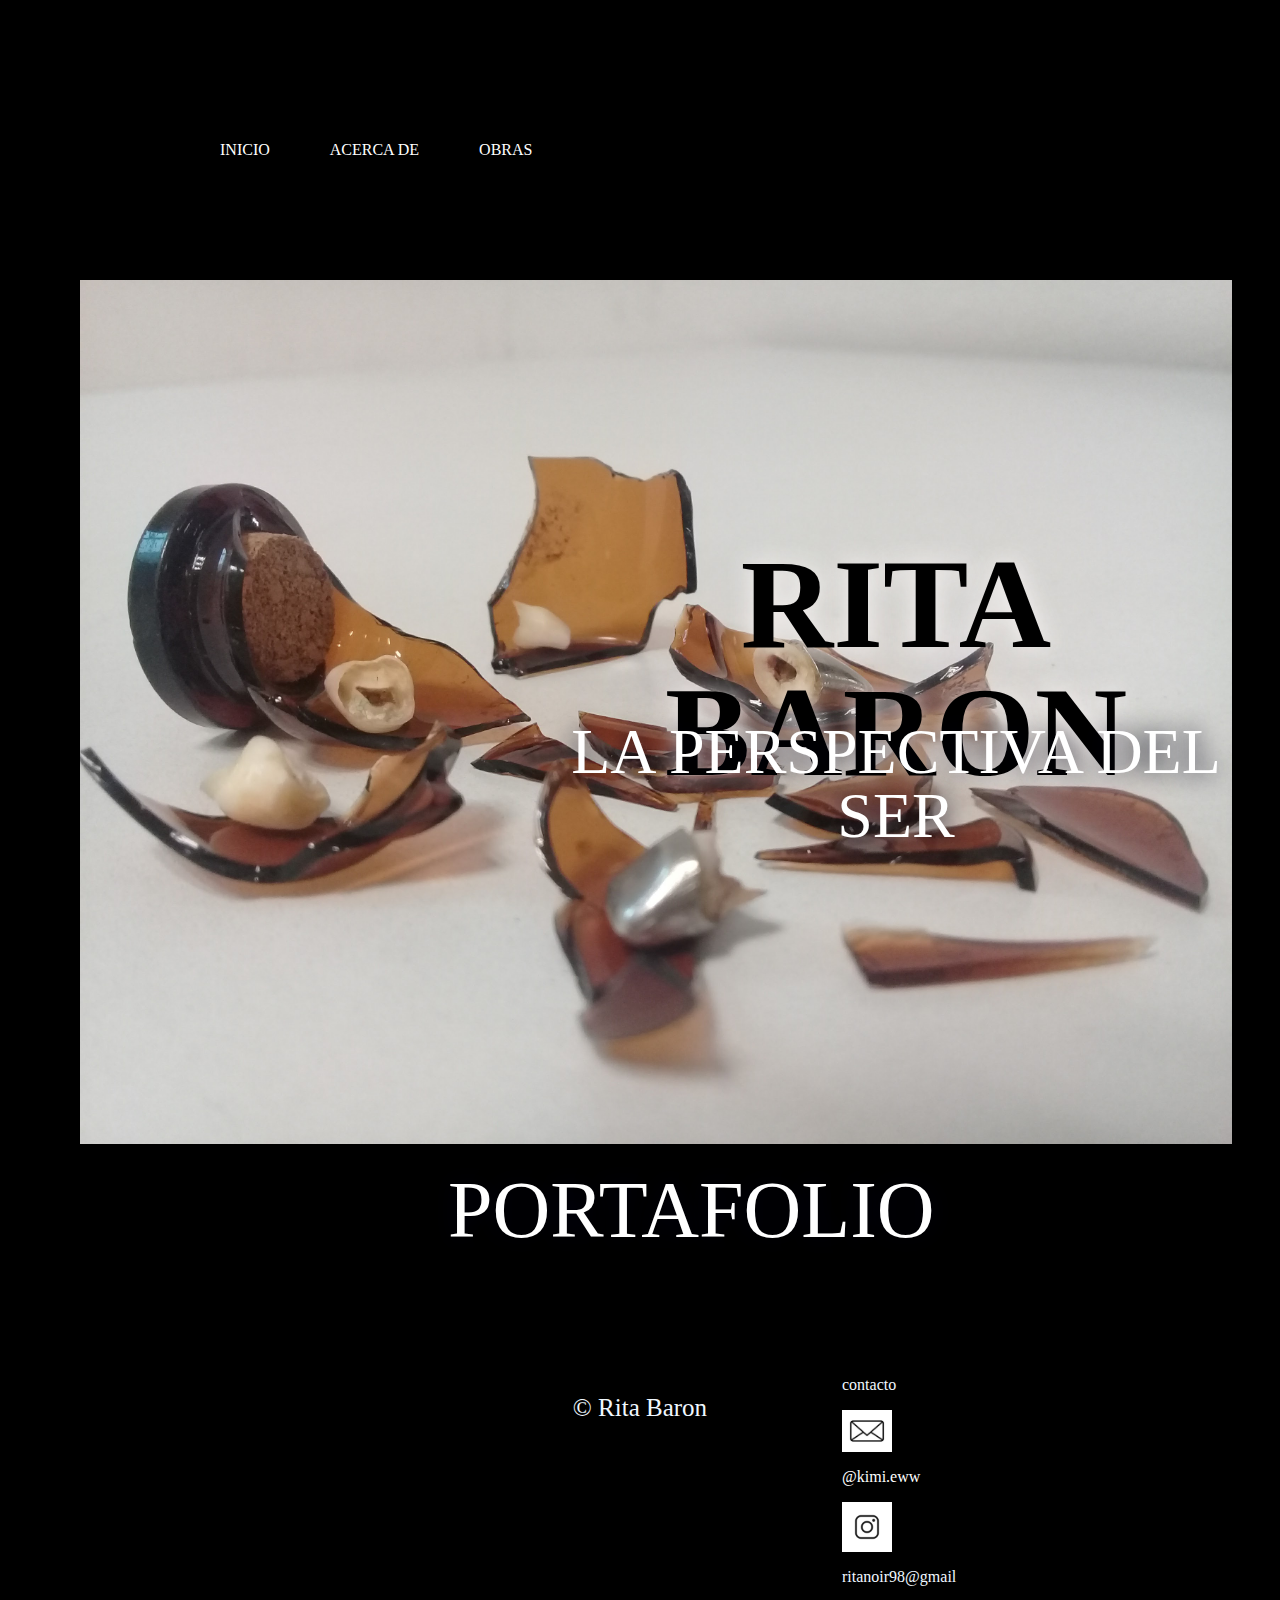
<file: index.html>
<!DOCTYPE html>
<html lang="es">
<head>
    <meta charset="UTF-8">
    <meta name="viewport" content="width=device-width, initial-scale=1.0">
    <title>Document</title>
    <link rel="stylesheet" href="reset.css">
    <link rel="stylesheet" href="estilo.css">
</head>
<body class="home">
    <header>
        <div class="contenedor-menu">
            <div class=" menu-opciones">
                <nav>
                    <ul>
                        <li><a href="index.html"> inicio </a></li>
                        <li><a href="obra0.html"> acerca de</a></li>
                        <li class="menu-obras"> <a href=""> obras</a>
                            <ul>
                                <li><a href="obra1.html">Das Unheimliche </a></li>
                                <li><a href="obra2.html">The Body and Synesthesia</a></li>
                                <li><a href="obra3.html">Ta Nostalgie</a></li>
                            </ul>
                        </li>
                        
                    </ul>
                </nav>
            </div>

        </div>
    </header>
        <img class="img-home" src="imagenes1/vidrio roto.jpg" alt="foto">
    <main class="home-principal">
        <div class="contenedor">
        
            <h2>rita baron</h2>
            <p class="texto-home">la perspectiva del ser</p>
            <p class="texto-home">Portafolio</p>

        </div>
    </main>

    <footer class="footer">
        <div class="N-contenedor-footer"> 
            <div class="N-footer-texto ">

            </div>

            <div class="N-footer-texto "> 
                <p>&copy Rita Baron </p>
             </div>

             <div class="N-footer-texto ">
                <h2>contacto </h2>
                <img class="icono-conactos" src="imagenes1/icono de correo.jpg" alt="icono de carta">
                <P class="instagram"><a href="https://www.instagram.com/kimi.eww?igsh=MXZ2d2NlbWdlbDBzYg==">@kimi.eww</a></P> 
                <img class="icono-conactos"  src="imagenes1/icono instagram.jpg" alt="icono de camara"> 
                <P>ritanoir98@gmail</P> 
            </div>




        </div>
        

    </footer>
    
</body>
</html>
</file>
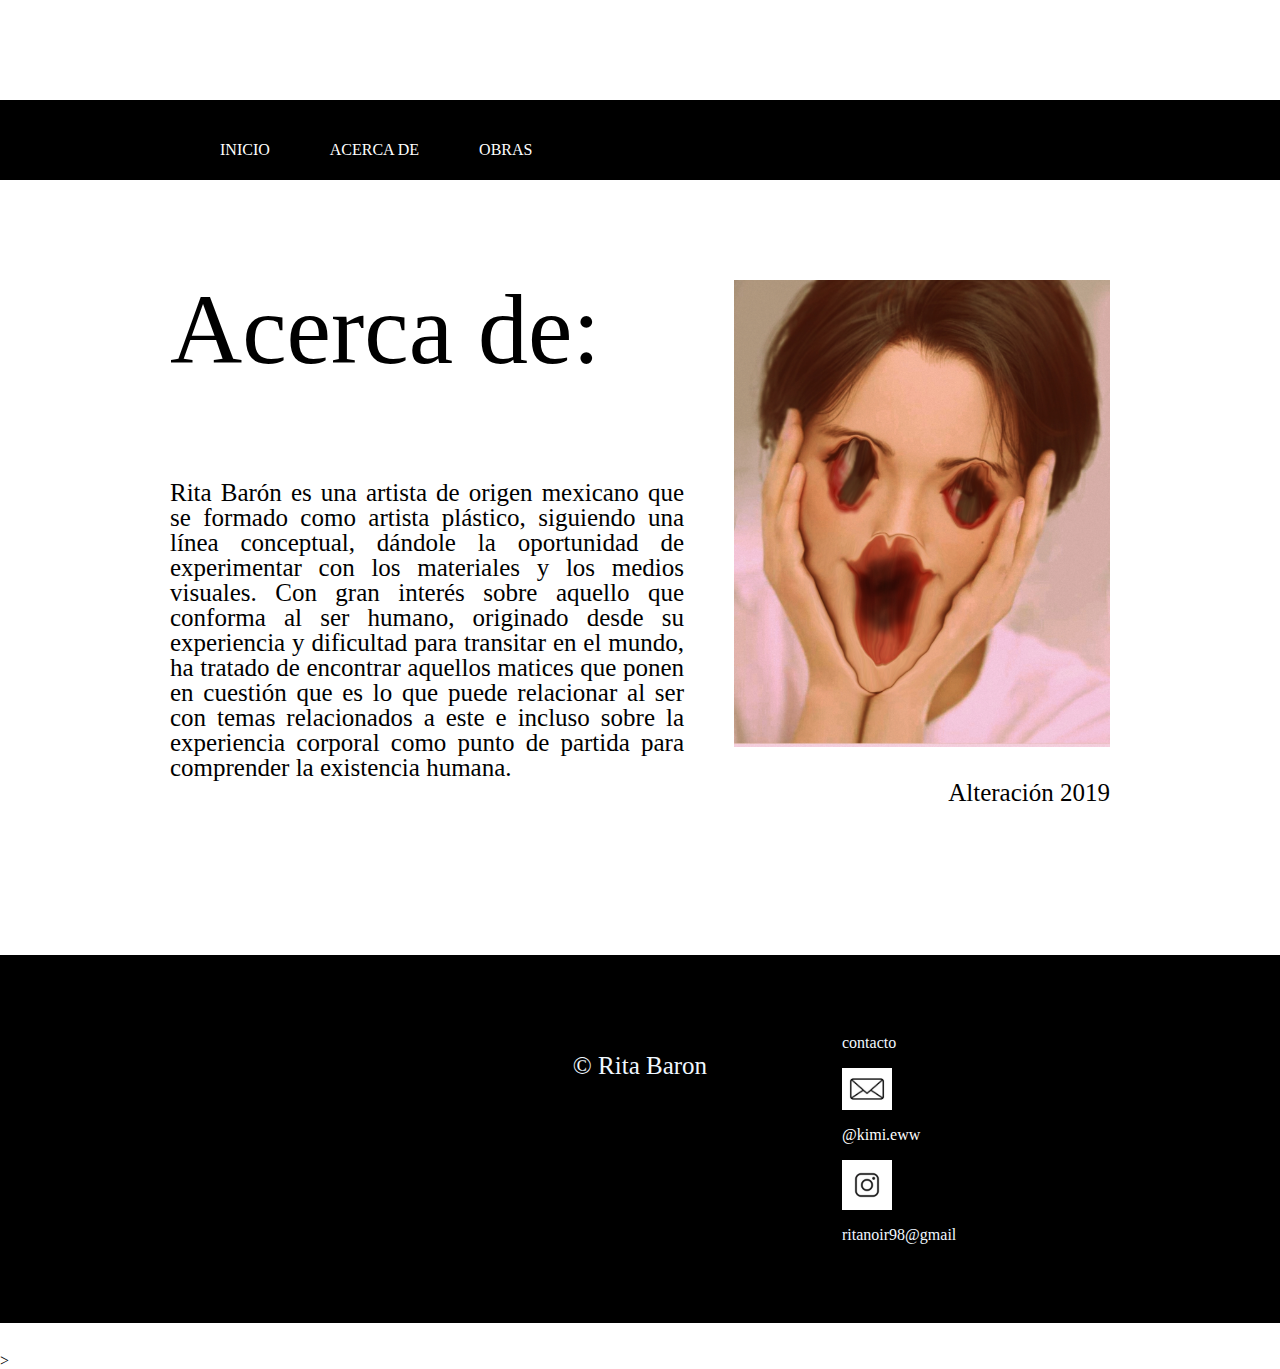
<file: obra0.html>
<!DOCTYPE html>
<html lang="es">
<head>
    <meta charset="UTF-8">
    <meta name="viewport" content="width=device-width, initial-scale=1.0">
    <title>Document</title>
    <link rel="stylesheet" href="reset.css">
    <link rel="stylesheet" href="estilo.css">
</head>
<body>
    <header>
        <div class="contenedor-menu">
            <div class=" menu-opciones">
                <nav>
                    <ul>
                        <li><a href="index.html"> inicio </a></li>
                        <li><a href="obra0.html"> acerca de</a></li>
                        <li class="menu-obras"> <a href=""> obras</a>
                            <ul>
                                <li><a href="obra1.html">Das Unheimliche </a></li>
                                <li><a href="obra2.html">The Body and Synesthesia</a></li>
                                <li><a href="obra3.html">Ta Nostalgie</a></li>
                            </ul>
                        </li>
                        
                    </ul>
                </nav>
            </div>

        </div>
    </header>
    <main>
        <section class="acercade-principal">
            <img  class="acercade-imagen" src="imagenes1/acerca de.jpg" alt="">
            <h2>Acerca de:</h2>
            <p class="acercade-texto">Rita Barón es una artista de origen mexicano que se formado como artista plástico, siguiendo una línea conceptual, dándole la oportunidad de experimentar con los materiales y los medios visuales. 
                Con gran interés sobre aquello que conforma al ser humano, originado desde su experiencia y dificultad para transitar en el mundo, ha tratado de encontrar aquellos matices que ponen en cuestión que es lo que puede relacionar al ser con temas relacionados a este e incluso sobre la experiencia corporal como punto de partida para comprender la existencia humana.  </p>
            <p class="acercade-texto">Alteración 2019 </p>
        </section>
    </main>
    <footer class="footer">
        <div class="N-contenedor-footer"> 
            <div class="N-footer-texto ">

            </div>

            <div class="N-footer-texto "> 
                <p>&copy Rita Baron </p>
             </div>

             <div class="N-footer-texto ">
                <h2>contacto </h2>
                <img class="icono-conactos" src="imagenes1/icono de correo.jpg" alt="icono de carta">
                <P class="instagram"><a href="https://www.instagram.com/kimi.eww?igsh=MXZ2d2NlbWdlbDBzYg==">@kimi.eww</a></P> 
                <img class="icono-conactos"  src="imagenes1/icono instagram.jpg" alt="icono de camara"> 
                <P>ritanoir98@gmail</P> 
            </div>




        </div>
        

    </footer>>

    
</body>
</html>
</file>
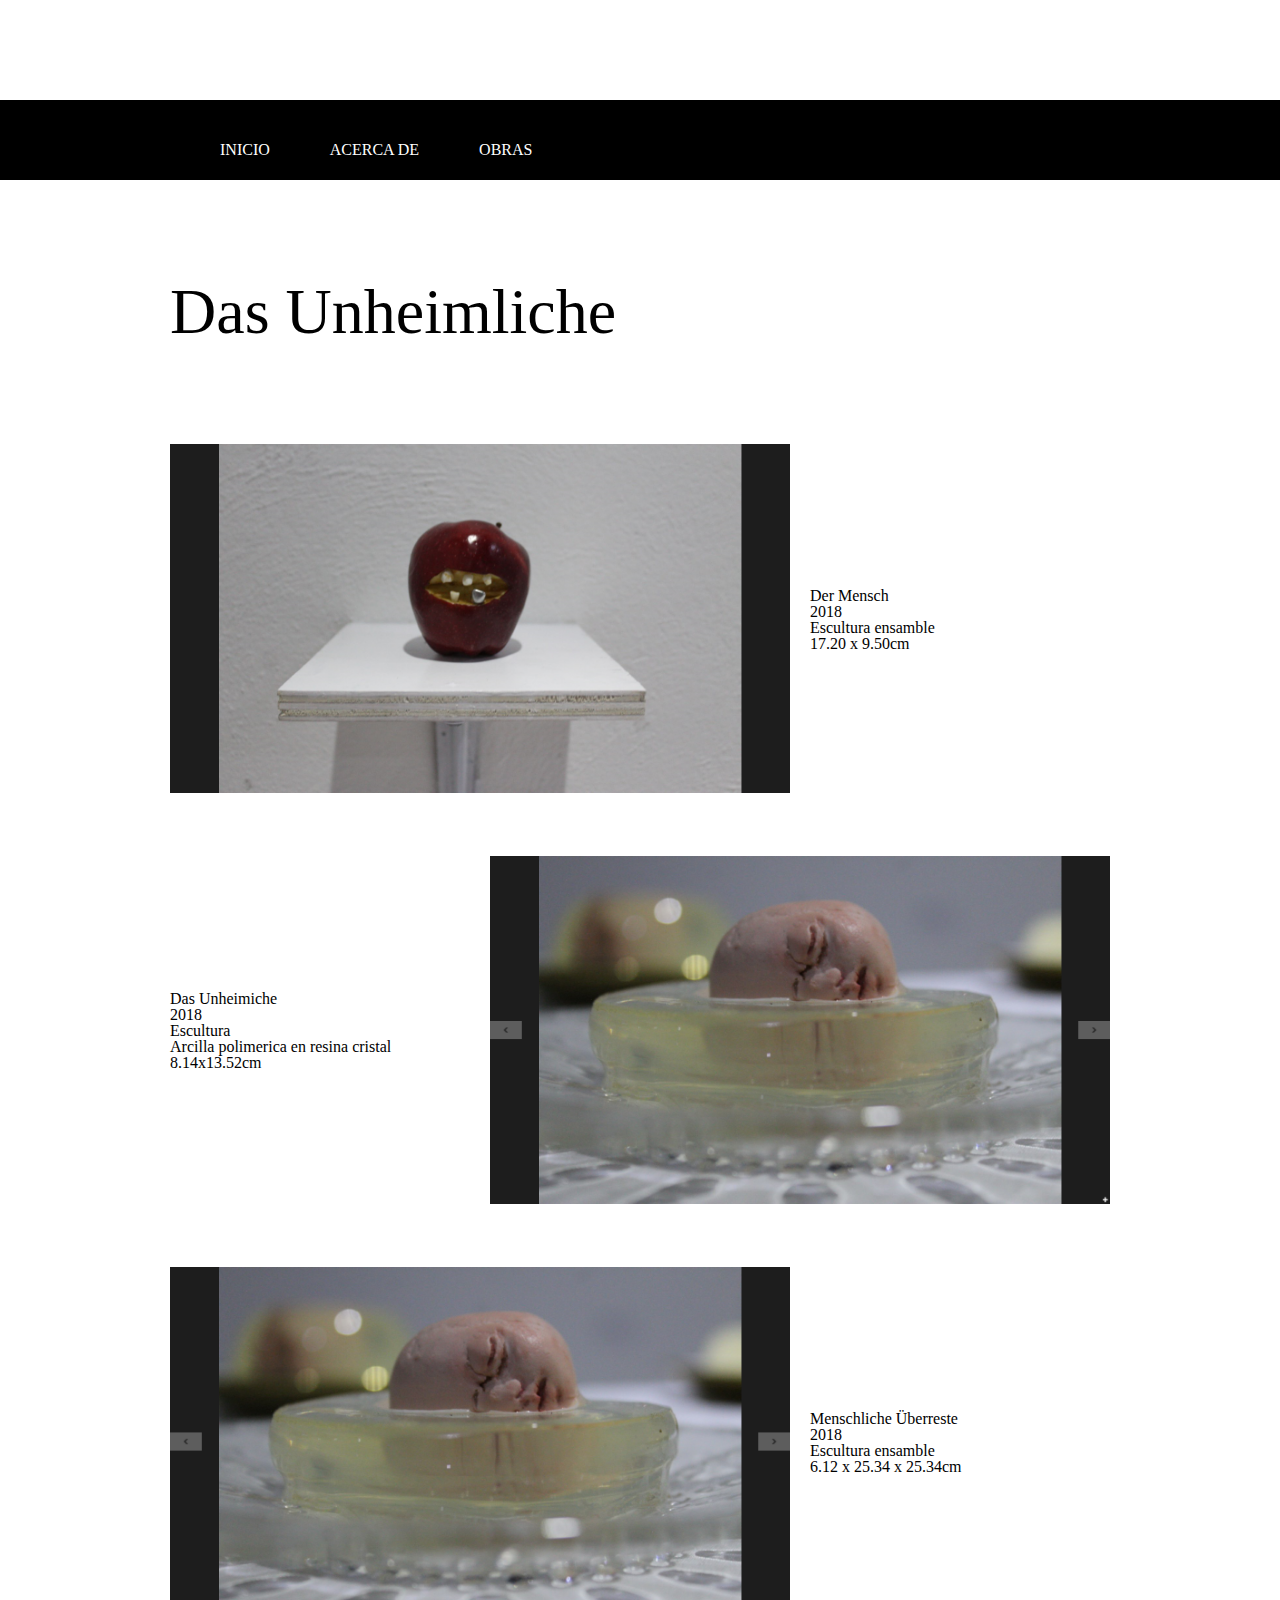
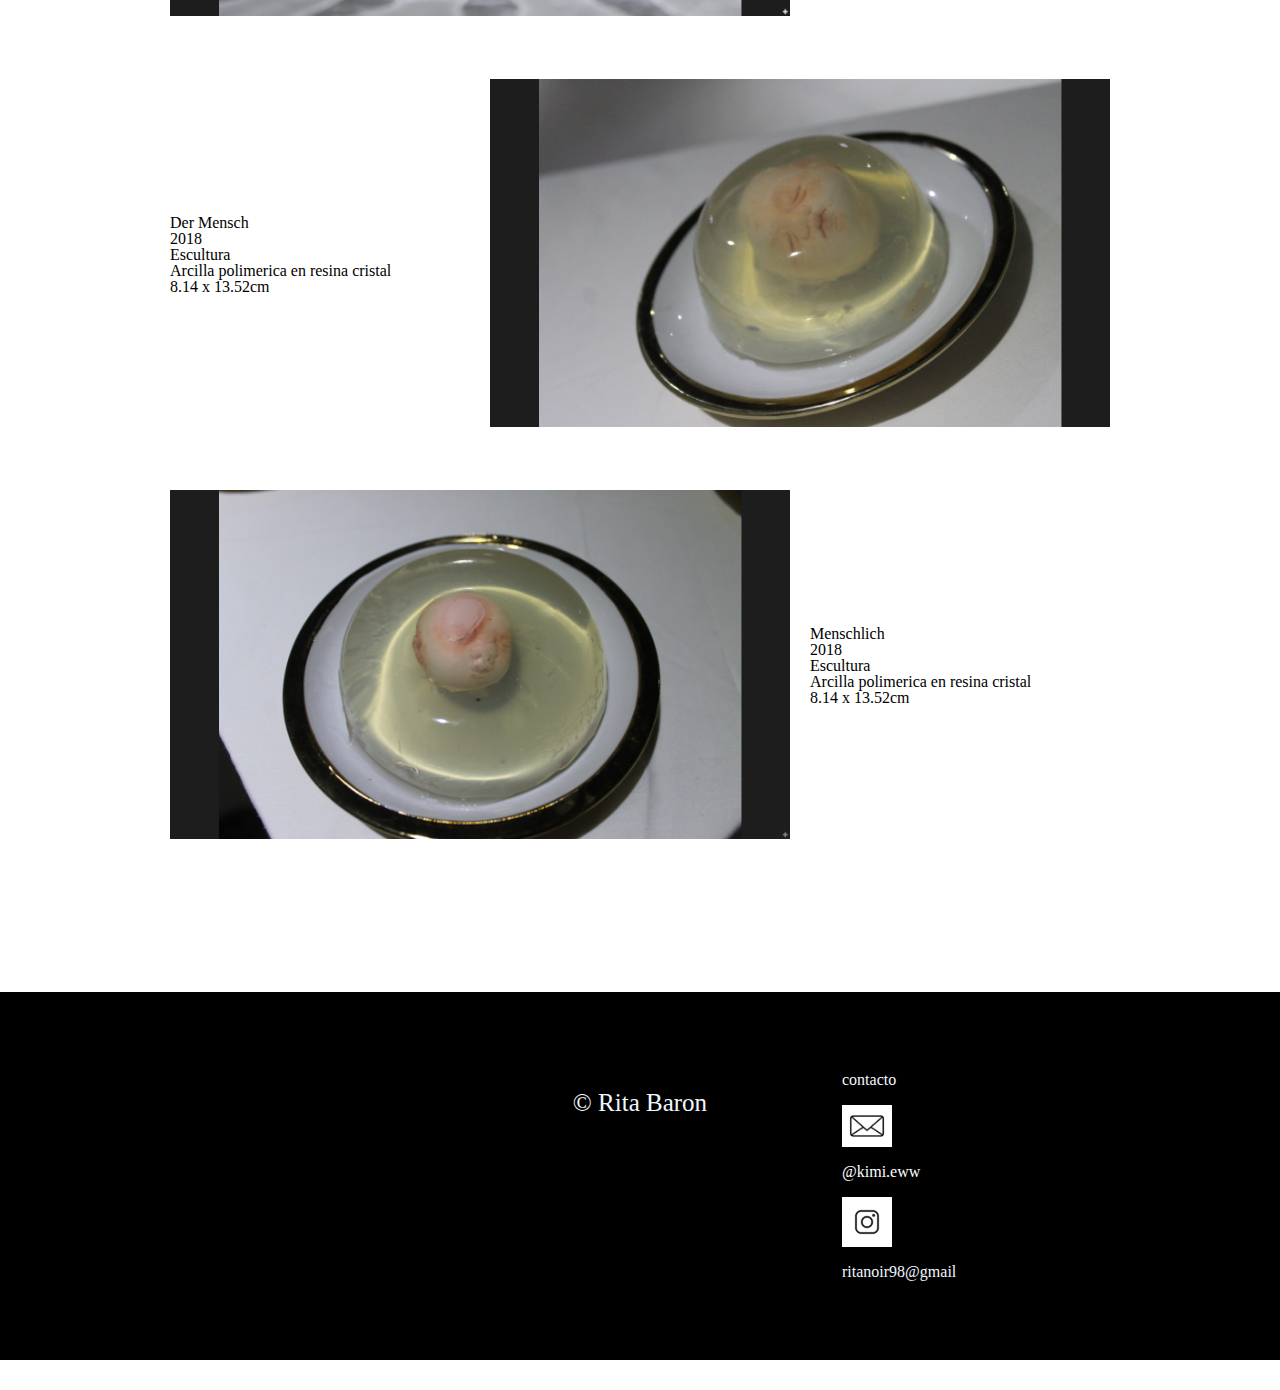
<file: obra1.html>
<!DOCTYPE html>
<html lang="es">
<head>
    <meta charset="UTF-8">
    <meta name="viewport" content="width=device-width, initial-scale=1.0">
    <title>Document</title>
    <link rel="stylesheet" href="reset.css">
    <link rel="stylesheet" href="estilo.css">
</head>
<body class=" cuerpo-obra1">
    <header>
        <div class="contenedor-menu">
            <div class=" menu-opciones">
                <nav>
                    <ul>
                        <li><a href="index.html"> inicio </a></li>
                        <li><a href="obra0.html"> acerca de</a></li>
                        <li class="menu-obras"> <a href=""> obras</a>
                            <ul>
                                <li><a href="obra1.html">Das Unheimliche </a></li>
                                <li><a href="obra2.html">The Body and Synesthesia</a></li>
                                <li><a href="obra3.html">Ta Nostalgie</a></li>
                            </ul>
                        </li>
                        
                    </ul>
                </nav>
            </div>

        </div>
    </header>
    <main class="main-obra1">
        <div class="contenedor-obra1">
            <h1>Das Unheimliche</h1>
            <div class="piezas-obra-1">
                <div class="registro-pieza1">
                    <img src="imagenes1/1m.png" alt="">
                </div>
                <div class="ficha-obra1">
                    <h2>Der Mensch</h2>
                    <p> 2018</p>
                    <p>Escultura ensamble</p>
                    <p>17.20 x 9.50cm</p>
                </div>    
            </div>

            <div class="piezas-obra-1">
                <div  class="ficha-obra1">
                    <h2>Das Unheimiche</h2>
                    <p> 2018</p>
                    <p>Escultura </p>
                    <p>Arcilla polimerica en resina cristal</p>
                    <p>8.14x13.52cm</p>
                </div>
                <div class="registro-pieza1">
                   <img src="imagenes1/2m.png" alt=""> 
                </div>
                
            </div>
             
            <div class="piezas-obra-1">
                <div class="registro-pieza1">
                    <img src="imagenes1/3m.png" alt="">
                </div>    
                <div class="ficha-obra1">
                    <h2>Menschliche Überreste </h2>
                    <p> 2018</p>
                    <p>Escultura ensamble</p>
                    <p>6.12 x 25.34 x 25.34cm</p>
                </div>
                
            </div>
            <div class="piezas-obra-1">
                <div class="ficha-obra1">
                    <h2>Der Mensch</h2>
                    <p> 2018</p>
                    <p>Escultura</p>
                    <p>Arcilla polimerica en resina cristal</p>
                    <p>8.14 x 13.52cm</p>
                </div>
                <div class="registro-pieza1">
                    <img src="imagenes1/4m.png" alt="">
                </div>
            </div>

            <div class="piezas-obra-1">
                <div class="registro-pieza1">
                    <img src="imagenes1/5m.png" alt="">
                </div>
                <div class="ficha-obra1">
                    <h2>Menschlich</h2>
                    <p> 2018</p>
                    <p>Escultura</p>
                    <p>Arcilla polimerica en resina cristal</p>
                    <p>8.14 x 13.52cm</p>
                </div>
            </div>
        </div>
    </main>
    <footer class="footer">
        <div class="N-contenedor-footer"> 
            <div class="N-footer-texto ">

            </div>

            <div class="N-footer-texto "> 
                <p>&copy Rita Baron </p>
             </div>

             <div class="N-footer-texto ">
                <h2>contacto </h2>
                <img class="icono-conactos" src="imagenes1/icono de correo.jpg" alt="icono de carta">
                <P class="instagram"><a href="https://www.instagram.com/kimi.eww?igsh=MXZ2d2NlbWdlbDBzYg==">@kimi.eww</a></P> 
                <img class="icono-conactos"  src="imagenes1/icono instagram.jpg" alt="icono de camara"> 
                <P>ritanoir98@gmail</P> 
            </div>




        </div>
        

    </footer>


</body>
</html>
</file>
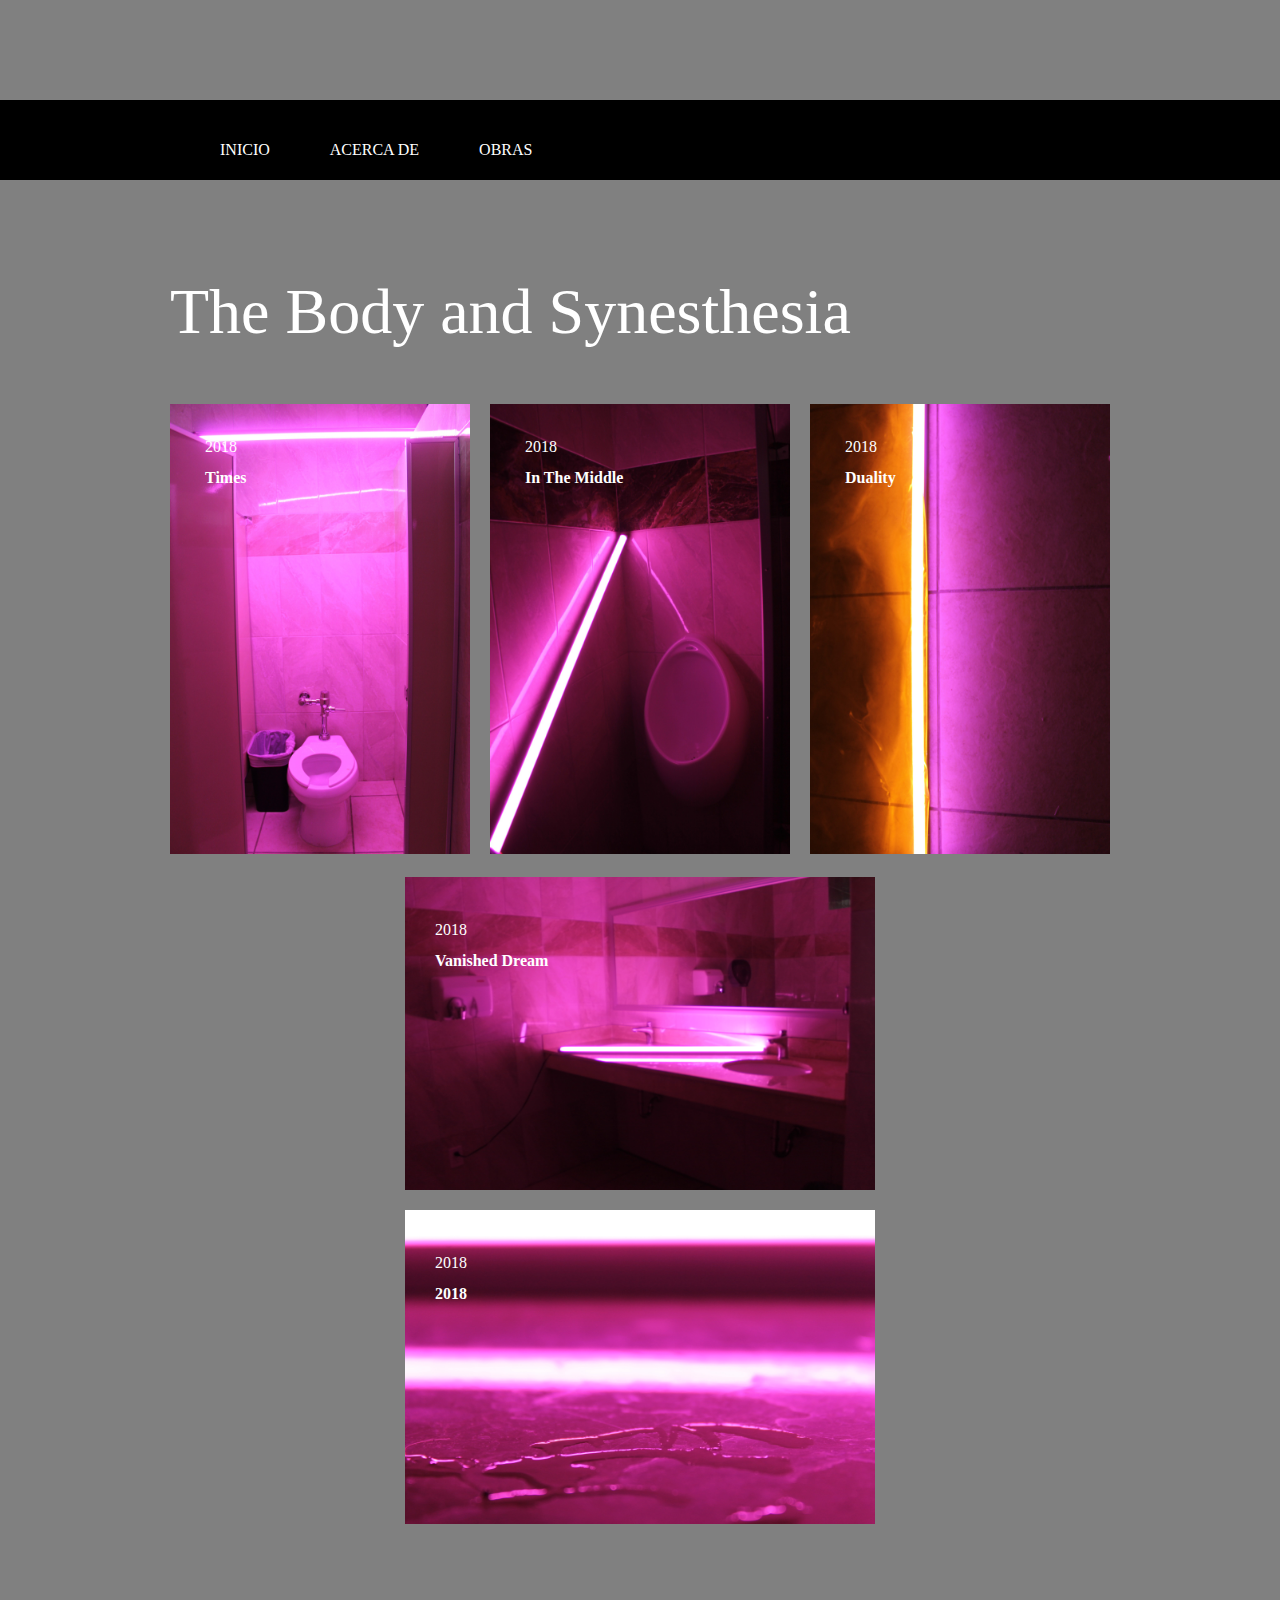
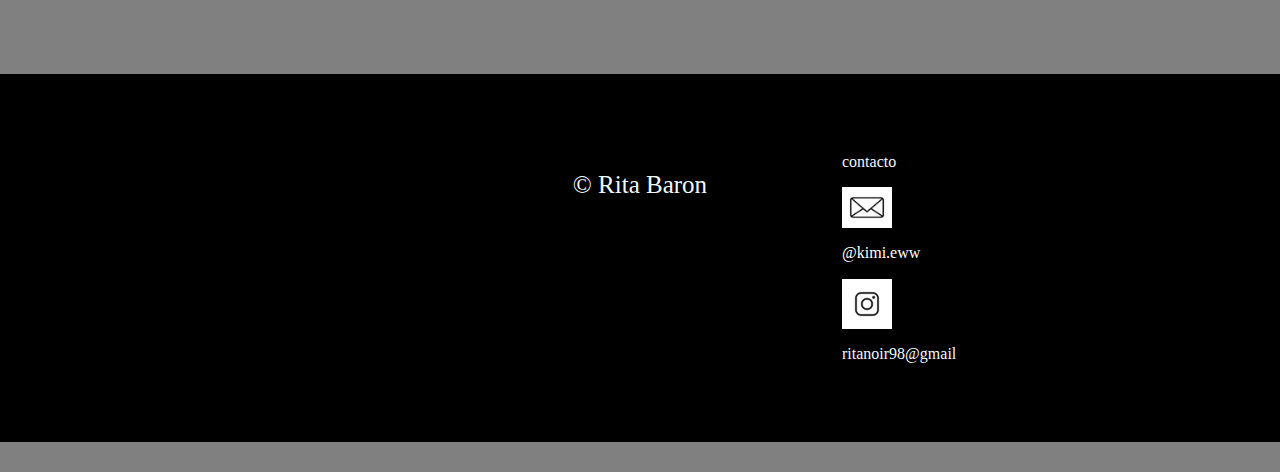
<file: obra2.html>
<!DOCTYPE html>
<html lang="es">
<head>
    <meta charset="UTF-8">
    <meta name="viewport" content="width=device-width, initial-scale=1.0">
    <title>Document</title>
    <link rel="stylesheet" href="reset.css">
    <link rel="stylesheet" href="estilo.css">
</head>
<body class="main-obra2">
    <header>
        <div class="contenedor-menu">
            <div class=" menu-opciones">
                <nav>
                    <ul>
                        <li><a href="index.html"> inicio </a></li>
                        <li><a href="obra0.html"> acerca de</a></li>
                        <li class="menu-obras"> <a href=""> obras</a>
                            <ul>
                                <li><a href="obra1.html">Das Unheimliche </a></li>
                                <li><a href="obra2.html">The Body and Synesthesia</a></li>
                                <li><a href="obra3.html">Ta Nostalgie</a></li>
                            </ul>
                        </li>
                        
                    </ul>
                </nav>
            </div>

        </div>
    </header>
    <main>
        <div class="contenedor-obra2">
            <H2>The Body and Synesthesia</H2>
            <div class="divicion-obras">
                <div class="obras-verticales">
                    <div class="pieza-obras2">
                         <div class="ficha">
                            <p>2018</p>  
                            <p>Times</p>
                         </div>
                         <img src="imagenes1/1i.jpg" alt="">
                    </div>
                    <div class="pieza-obras2">
                        <div class="ficha">
                            <p>2018</p>  
                            <p>In The Middle </p>
                        </div>
                        <img src="imagenes1/2i.jpg" alt="">
                    </div>
                    <div class="pieza-obras2">
                        <div class="ficha">
                            <p>2018</p>  
                            <p>Duality</p>
                        </div>
                        <img src="imagenes1/3i.jpg" alt="">
                    </div>
                </div>

                <div class="obras-horizontales">
                    <div class="hpieza-obras2">
                        <img src="imagenes1/1im.jpg" alt="">
                        <div class="hficha">
                            <p>2018</p>  
                            <p>Vanished Dream </p>
                        </div>
                    </div>
                    <div class="hpieza-obras2">
                        <img src="imagenes1/2im.jpg" alt="">
                        <div class="hficha">
                            <p>2018</p>  
                            <p>2018</p>
                        </div>
                    </div>
                    
                </div>
                    

            </div>
        </div>
    </main>
    <footer class="footer">
        <div class="N-contenedor-footer"> 
            <div class="N-footer-texto ">

            </div>

            <div class="N-footer-texto "> 
                <p>&copy Rita Baron </p>
             </div>

             <div class="N-footer-texto ">
                <h2>contacto </h2>
                <img class="icono-conactos" src="imagenes1/icono de correo.jpg" alt="icono de carta">
                <P class="instagram"><a href="https://www.instagram.com/kimi.eww?igsh=MXZ2d2NlbWdlbDBzYg==">@kimi.eww</a></P> 
                <img class="icono-conactos"  src="imagenes1/icono instagram.jpg" alt="icono de camara"> 
                <P>ritanoir98@gmail</P> 
            </div>
        </div>
    </footer>
</body>
</html>
</file>
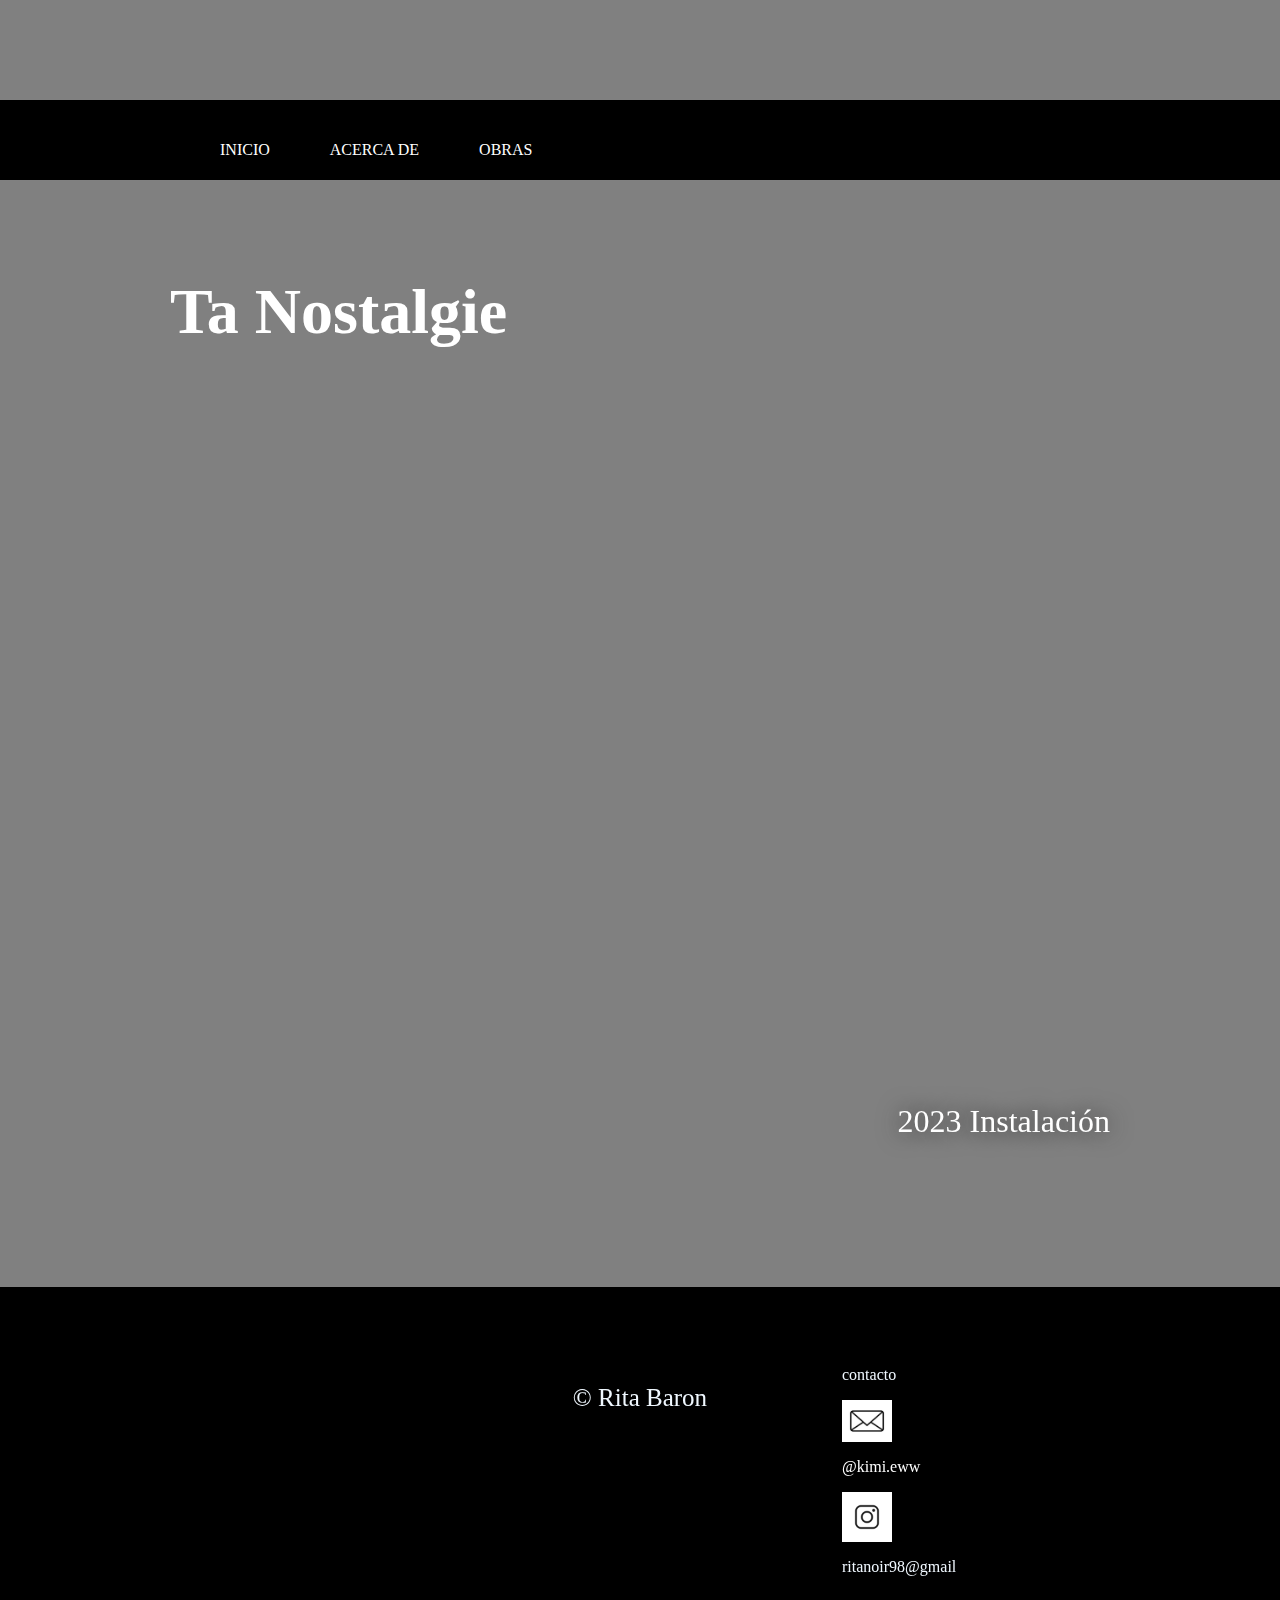
<file: obra3.html>
<!DOCTYPE html>
<html lang="es">
<head>
    <meta charset="UTF-8">
    <meta name="viewport" content="width=device-width, initial-scale=1.0">
    <title>Document</title>
    <link rel="stylesheet" href="reset.css">
    <link rel="stylesheet" href="estilo.css">
    
</head>
<body class="body-obra3">
    <header>
        <div class="contenedor-menu">
            <div class=" menu-opciones">
                <nav>
                    <ul>
                        <li><a href="index.html"> inicio </a></li>
                        <li><a href="obra0.html"> acerca de</a></li>
                        <li class="menu-obras"> <a href=""> obras</a>
                            <ul>
                                <li><a href="obra1.html">Das Unheimliche </a></li>
                                <li><a href="obra2.html">The Body and Synesthesia</a></li>
                                <li><a href="obra3.html">Ta Nostalgie</a></li>
                            </ul>
                        </li>
                        
                    </ul>
                </nav>
            </div>

        </div>
    </header>
    <main class="obra-3">
        <div> 
            <h2>Ta Nostalgie</h2>
        </div>
        <div class="obra3-video">
                <iframe width="940" height="630" src="https://www.youtube.com/embed/oCHj0T2JoFo?si=MBORdjVufv5htpkX" title="YouTube video player" frameborder="0" allow="accelerometer; autoplay; clipboard-write; encrypted-media; gyroscope; picture-in-picture; web-share" allowfullscreen></iframe>
        </div>
        <div>
            <p>2023 Instalación</p>
        </div>
    </main>
    <footer class="footer">
        <div class="N-contenedor-footer"> 
            <div class="N-footer-texto ">

            </div>

            <div class="N-footer-texto "> 
                <p>&copy Rita Baron </p>
             </div>

             <div class="N-footer-texto ">
                <h2>contacto </h2>
                <img class="icono-conactos" src="imagenes1/icono de correo.jpg" alt="icono de carta">
                <P class="instagram"><a href="https://www.instagram.com/kimi.eww?igsh=MXZ2d2NlbWdlbDBzYg==">@kimi.eww</a></P> 
                <img class="icono-conactos"  src="imagenes1/icono instagram.jpg" alt="icono de camara"> 
                <P>ritanoir98@gmail</P> 
            </div>




        </div>
        

    </footer>
</body>
</html>
</file>
<file: estilo.css>
/* header principal*/
.contenedor-menu{
    width: 100%;
    height: 80px;
    background: black;
    padding: 0 20px;
    margin: 100px auto;
}
.menu-opciones{
    max-width: 940px;
    margin: auto;
    height: 100%;

}
nav{
    height: 100%;

}
nav > ul { /*con esto indicamos se se vaya al que le sigue al nav, en este caso ul, para que solo aplique aqui la configuracion*/
    height: 100%;
    display: flex; /*con esto se pone en una renglon y no en lista */
}
nav ul  li {
    height: 100%;
    list-style: none; /*desde aqui le qutamos las caracteristicas a todas las*/
    position: relative;
    
}
nav> ul > li > a {
    width: 100%;
    height: 100%;
    display: flex;
    color: white;
    align-items: center; /*lo usamos para alinear las cosas al centro*/
    padding: 10px;
    text-transform: uppercase; /*para transformar las cosas a mayusculas*/
    font-size: 16px;
    transition: all 1s ease;
    margin: auto 20px;
    text-decoration: none
}
nav> ul > li > a:hover{
    transform: scale(1.1);
    background-color: rgb(138, 135, 135);
    box-shadow: 0px 0px 10px 0px rgb(0, 0,0.5) ;
} 
nav ul li ul {
    width: 200px;
    display: flex;
    flex-direction: column;
    background: white;
    top: 90px;
    left: -5px;
    padding: 14px 0px;
    visibility: hidden; /*con esto hacemos que el submenu desaparesca */
    opacity: 0; 
    position: absolute;
    box-shadow: 0px 0px 10px 0px rgb(0, 0,0.5);
    z-index: 10; /*con esto hacemos que se mantenga encima de todo */
    
}
/*podemos ocultar y mostrar de la siguinte manera tambien 
nav ul li ul {
    position: absolute;
    display: none; 
}
.menu-obras:hover ul{
    display: block;
}*/

.menu-obras:hover ul {
    visibility: visible;
    opacity: 1;
    top: 70px;
   /* text-shadow: 0px 0px 20px rgb(0, 0,0);*/
}
/*nav ul:hover ul { esta era la forma anterior en la que estaba referido el texto
    visibility: visible;
    opacity: 1;
    top: 70px;
}*/
nav ul li ul li a {
    display: block;
    color: black;
    padding: 6px; 
    padding-left: 34px;/*controlamos el ancho del color de este elemento*/
    margin-top: 10px;
    font-size: 14px;
    text-transform: uppercase; /*para que se transformen en mayusculas*/
    transition: 2s;
    text-decoration: none
    
}
nav ul li ul li a:hover{
    background-color: rgb(183, 180, 180);
    transform: scale(1.1);
    padding-left: 10px;
    font-size: 16px;
    /*box-shadow: 0px 0px 10px 0px rgb(0, 0,0.5);*/

}
 /*atributos universales*/
 main{
    width: 940px;
    margin:0 auto;
 }
 /* N-contenedor-footer*/
 .footer{
    background: black;
    margin-top: 150px;
}
 .N-contenedor-footer {
    margin: 30px auto;
    width: 940px;
    height: 17em;
    padding: 3em;
    color: aliceblue;
    display: grid;
    grid-template-columns: repeat(3, 1fr ); /*con esto creamos las tres comlumnas y con 
                        "repet (3, 1fr) creamos las tres columnas de una fraccion cada una "*/
    gap: 20px;
 }

.N-footer-texto {
    display: flex; /*para que me permita modificar los elementos */ 
    flex-direction:column;  /*para colarlo en columnas */
    justify-content: space-between; /*para crear espacio entre cada uno de los contenidos*/
    padding: 2em;
}
.N-footer-texto:nth-child(2){
    text-align: center;
    font-size: 25px;

}
.icono-conactos{
    width: 50px;
}
.instagram a{
    text-decoration: none;
    color: white;
}

/*paguina home*/
.home{
    background: black
}
.home-principal{
    margin-right:74px;
    
}
.contenedor{
    text-align: center;
}
.img-home{
    width: 90%;
    margin-left: 80px;
}
.contenedor h2{
    font-size: 8em;
    font-weight: bold;
    color: black;
    position: absolute;
    top: 60%;
    left: 40%;
    text-shadow: 0 0 25px rgb(249, 245, 245);
    text-transform: uppercase;

}

.texto-home{
    color: white;
    font-size: 4em;
    position: absolute;
    top: 80%;
    left: 40%;
    text-shadow: 0 0 25px rgb(0, 0,20);
    text-transform: uppercase;


}
.texto-home:last-child{
    color: white;
    font-size: 5em;
    top: 130%;
    left: 35%;
    text-shadow: 0 0 25px rgb(0, 0,20);
    text-transform: uppercase;
    text-align: center;    
}
/*obra 0*/
.acercade-principal {
    width: 940px;
}
.acercade-imagen {
    width: 40%;
    float: right;
    margin-left: 2em;

}
   
.acercade-principal h2{
    font-size: 4em;
    margin: 1em auto ;
}
.acercade-principal:first-child{
    
    text-align: justify;
    font-size: 25px;
    
}

.acercade-texto:last-child{
    clear: right;
    text-align: right;
    margin-top: 0px;
}
/*obra uno */
.cuerpo-obra1 {
    margin: 0;
}
.contenedor-obra1{
    width: 940px;
    margin: 0 auto;   
}
.contenedor-obra1 h1{
    font-size: 4em;
    margin-bottom: 100px;
}
.piezas-obra-1{
    display: grid;
    grid-template-columns: 1fr auto;
    gap: 20px;
    margin-bottom: 60px;
    transition: 3s all;
}
.piezas-obra-1:hover{
    transform: scale(1.5);
    background-color: rgb(245, 239, 239);
    padding: 30px;
}
.registro-pieza1{
    width: auto;
}

.registro-pieza1 img {
    width: 100%;

}
.ficha-obra1 {
    
    width: 300px;
    display: flex;
    flex-direction: column;
    justify-content: center;
}
/*obra dos*/
.main-obra2{
    background: gray;
}
.contenedor-obra2{
    width: 940px;
    margin: 0 auto;
    
}
.contenedor-obra2 h2{
    color: white;
    font-size: 4em;
    margin-bottom: 60px;
}
.divicion-obras p{
    color: white;
    size: 30px;
    margin: 15px;
    /*text-shadow: 0 0 50px rgb(0, 0,20);*/
    text-shadow: 0 0 px 50px rgb(6, 6, 6);

}

.divicion-obras p:last-child{
    font-weight: bold;  
}

.obras-verticales{
    display: grid;
    grid-template-columns: repeat(3, 1fr);
    gap: 20px; 
    transition: 3s all;    
}
.obras-verticales:hover{
    transform: scale(1.2);
    position: relative;
}

    
.pieza-obras2{
    position: relative;
    
}


.pieza-obras2 img {
    box-sizing: border-box;
    width: 100%;
}
.ficha{
    position: absolute;
    top: 20px;
    left: 20px;
}
.obras-horizontales {
   display: grid;
   grid-template-rows: repeat 2(1fr);
   gap: 20px;  
   margin: 20px auto;
   transition: 3s all;    
}
.obras-horizontales:hover{
    transform: scale(1.2);
    /*position: relative;*/
}

.hpieza-obras2{
    position: relative;

}
.hpieza-obras2 img {
    width: 50%;
    margin: 0 auto;
    display: block;
    
}

.hficha{
    position: absolute;
    top: 30px;
    left: 250px;
    
}


/*obra tres*/
.body-obra3{
    background: gray;
}
.obra-3 h2 {
    font-size: 4em;
    font-weight: bold;
    color: white;
    margin-bottom: 2em;
    text-shadow: 0 0 px rgb(6, 6, 6);
}
.obra-3 p{
    font-size: 2em;
    color: white;
    text-align: right;
    text-shadow: 0 0 25px rgb(39, 38, 38);
}

.obra3-video{
    /*position: absolute;
    left: 10px;
    top: 10px;
}
/*obra*/
@media screen {
    
}

    
@media screen and (max-width:480px) {
    .contenedor-menu
    

    .contenedor-menu{
        width: auto;
    }
    .acercade-principal{
        background: aquamarine;
    }
   
}
</file>
